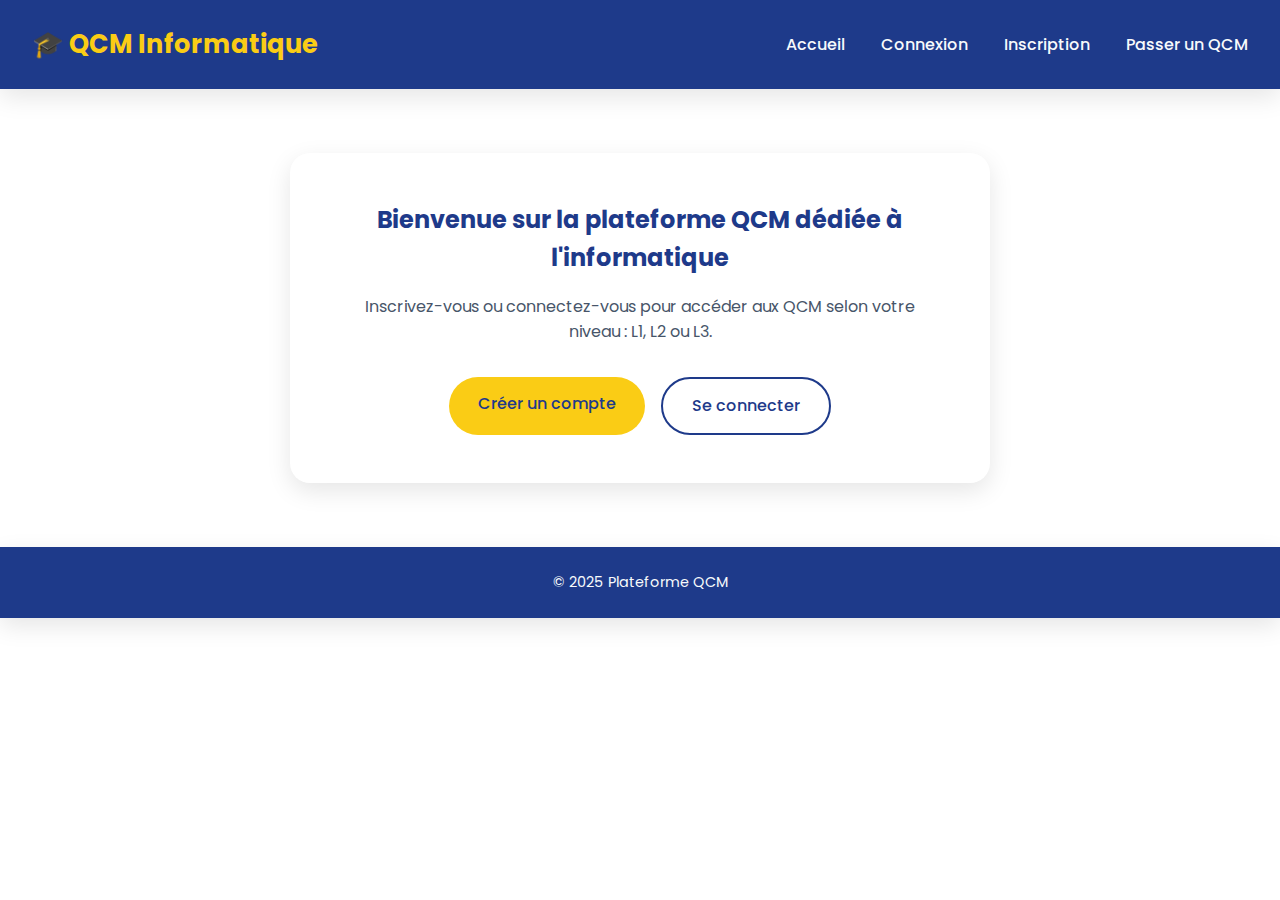
<file: index.html>
<!DOCTYPE html>
<html lang="fr">
<head>
  <meta charset="UTF-8" />
  <meta name="viewport" content="width=device-width, initial-scale=1.0" />
  <title>QCM Informatique</title>
  <link rel="stylesheet" href="style.css" />
  
  <link rel="preconnect" href="https://fonts.googleapis.com">
  <link rel="preconnect" href="https://fonts.gstatic.com" crossorigin>
  <link href="https://fonts.googleapis.com/css2?family=Poppins:wght@300;500;700&display=swap" rel="stylesheet">
</head>
<body>
  <header class="navbar">
    <div class="container">
      <h1 class="logo">🎓 QCM Informatique</h1>
      <nav>
        <a href="index.html">Accueil</a>
        <a href="login.html">Connexion</a>
        <a href="register.html">Inscription</a>
        <a href="dashboard.html">Passer un QCM</a>
      </nav>
    </div>
  </header>

  <main>
    <section class="hero">
      <div class="card">
        <h2>Bienvenue sur la plateforme QCM dédiée à l'informatique</h2>
        <p>Inscrivez-vous ou connectez-vous pour accéder aux QCM selon votre niveau : L1, L2 ou L3.</p>
        <div class="actions">
          <a href="register.html" class="btn primary">Créer un compte</a>
          <a href="login.html" class="btn secondary">Se connecter</a>
        </div>
      </div>
    </section>
  </main>

  <footer>
    <p>&copy; 2025 Plateforme QCM </p>
  </footer>
</body>
</html>
</file>
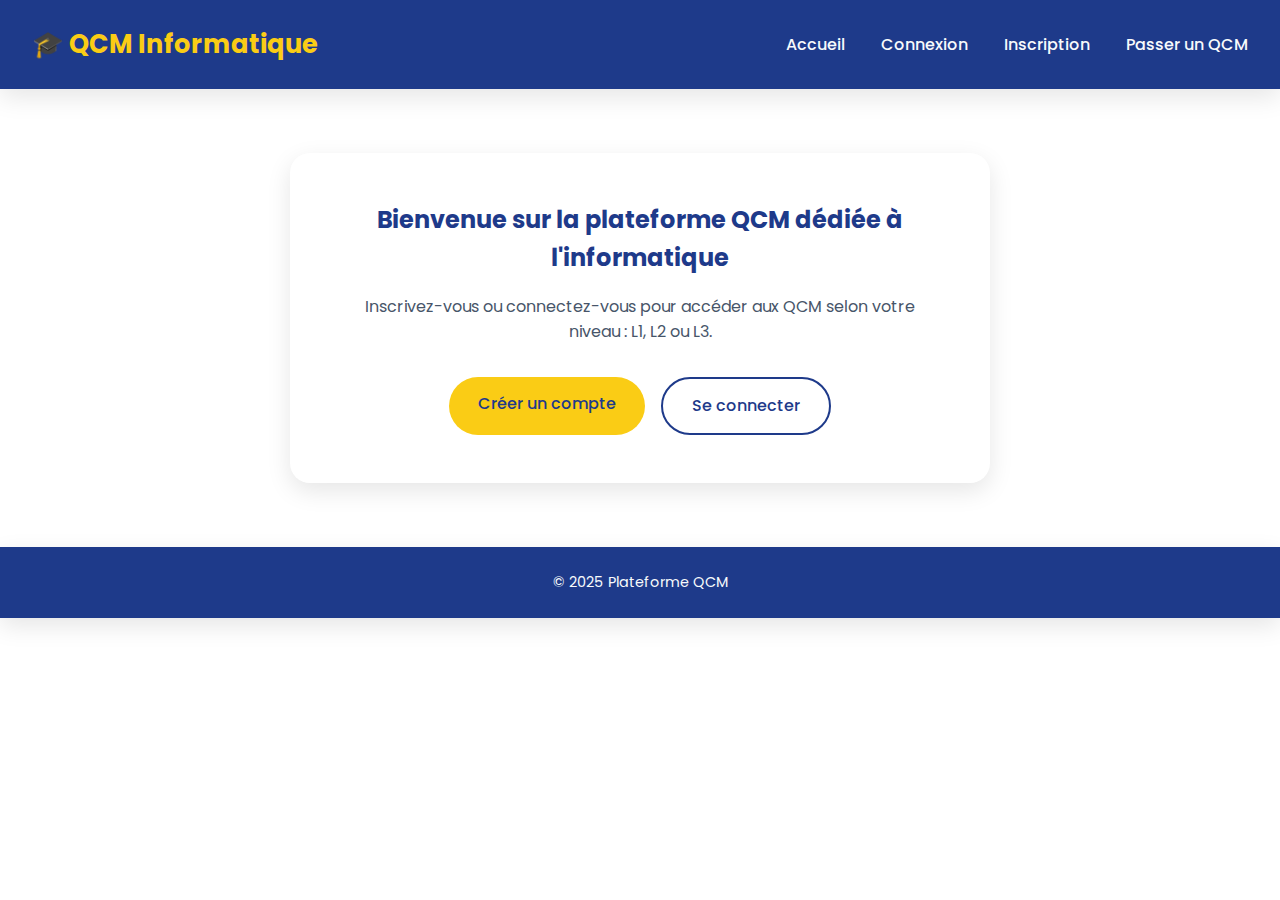
<file: admin_dashboard.html>
<!-- src/main/resources/static/admin_dashboard.html -->
<!DOCTYPE html>
<html lang="fr">
<head>
  <meta charset="UTF-8">
  <title>Admin — Tous les utilisateurs</title>
  <link rel="stylesheet" href="style.css">
</head>
<body>
  <header class="navbar">
    <div class="container">
      <div class="logo">QCM+ (Admin)</div>
      <nav>
        <a href="index.html">Déconnexion</a>
      </nav>
    </div>
  </header>

  <main class="hero">
    <div class="card">
      <h2>Liste des utilisateurs</h2>
      <table class="results-table" id="usersTable">
        <thead>
          <tr><th>ID</th><th>Nom</th><th>Email</th><th>Rôle</th></tr>
        </thead>
        <tbody></tbody>
      </table>
    </div>
  </main>

  <script src="js/admin_dashboard.js"></script>
</body>
</html>
</file>
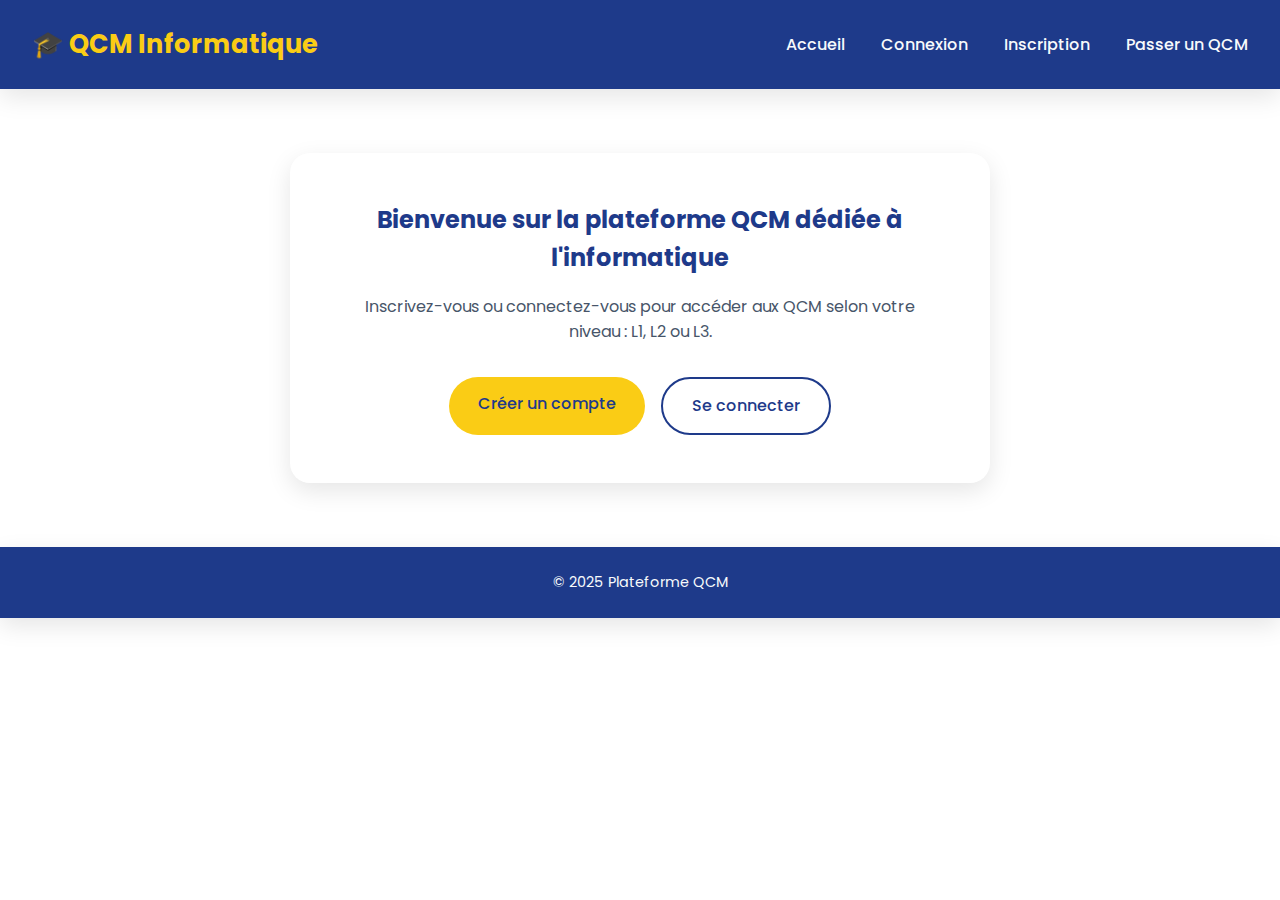
<file: create_exam.html>
<!DOCTYPE html>
<html lang="fr">
<head>
  <meta charset="UTF-8">
  <title>Créer un Examen</title>
  <link rel="stylesheet" href="style.css">
</head>
<body>
  <header class="navbar">
    <div class="container">
      <div class="logo">QCM+</div>
      <nav>
        <a href="dashboard-professeur.html">Dashboard</a>
        <a href="index.html">Déconnexion</a>
      </nav>
    </div>
  </header>

  <main class="hero">
    <div class="card">
      <h2>Créer un Examen</h2>

      <form id="examForm">
        <input
          type="text"
          id="examTitle"
          name="title"
          placeholder="Titre de l'examen"
          required
        />
        <textarea
          id="examDescription"
          name="description"
          placeholder="Description de l'examen"
          rows="4"
          required
        ></textarea>
        <button type="submit" class="btn primary">
          Créer l'examen
        </button>
      </form>
    </div>
  </main>

  <script src="js/create_exam.js"></script>
</body>
</html>
</file>
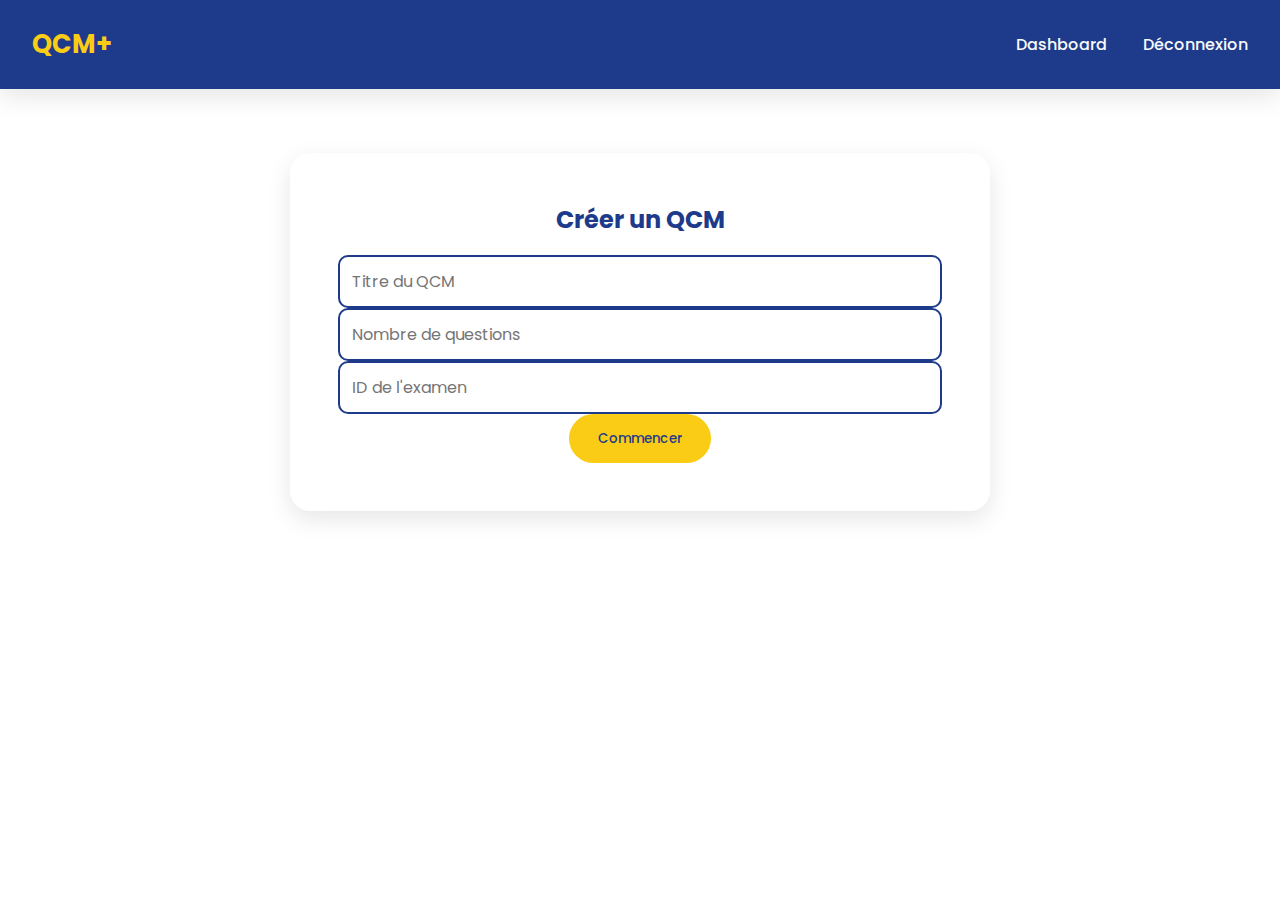
<file: create_qcm.html>
<!DOCTYPE html>
<html lang="fr">
<head>
  <meta charset="UTF-8">
  <title>Créer un QCM</title>
  <link rel="stylesheet" href="style.css">
</head>
<body>
  <header class="navbar">
    <div class="container">
      <div class="logo">QCM+</div>
      <nav>
        <a href="dashboard-professeur.html">Dashboard</a>
        <a href="index.html">Déconnexion</a>
      </nav>
    </div>
  </header>

  <main class="hero">
    <div class="card">
      <h2>Créer un QCM</h2>

      <!-- Formulaire configuration initiale -->
      <form id="qcmConfigForm">
        <input type="text" id="titre" placeholder="Titre du QCM" required>
        <input type="number" id="nombreQuestions" placeholder="Nombre de questions" min="1" required>
        <input type="number" id="examId" placeholder="ID de l'examen" required>
        <button type="submit" class="btn primary">Commencer</button>
      </form>

      <!-- Formulaire création des questions -->
      <form id="qcmQuestionsForm" style="display: none;">
        <label for="qcmDuration">Durée du QCM (en minutes) :</label>
        <input type="number" id="qcmDuration" name="duration" min="1" max="120" required />

        <label for="niveau">Niveau :</label>
        <select id="niveau" name="niveau" required>
          <option value="L1">L1</option>
          <option value="L2">L2</option>
          <option value="L3">L3</option>
          <option value="M1">M1</option>
          <option value="M2">M2</option>
        </select>

        <!-- Champ caché pour l'ID de l'examen -->
        <input type="hidden" id="examId" value="4">

        <div id="questionsContainer"></div>

        <button type="submit" class="btn primary">Enregistrer le QCM</button>
      </form>
    </div>
  </main>

  <script src="js/create_qcm.js"></script>
</body>
</html>
</file>
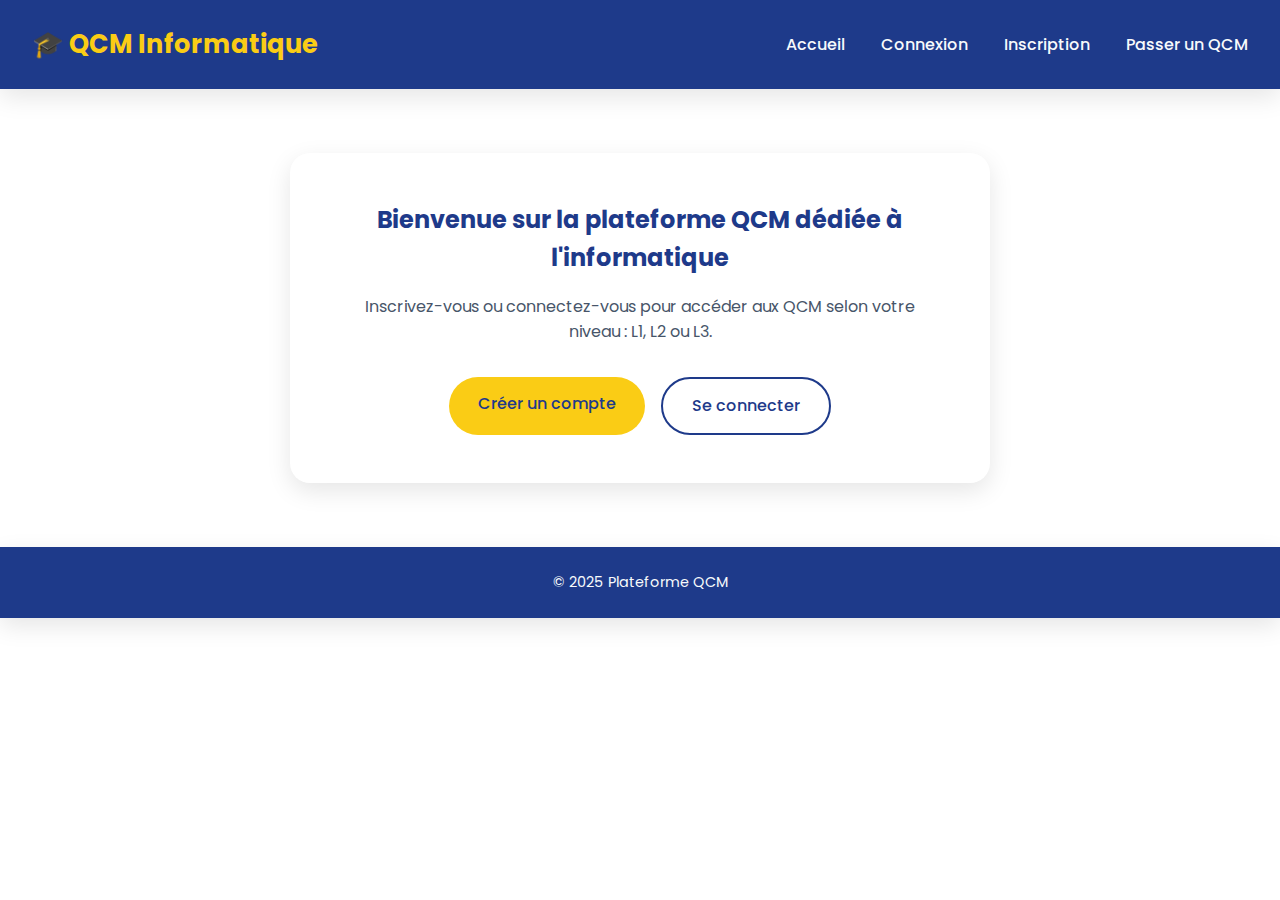
<file: creer_questions.html>
<!DOCTYPE html>
<html lang="fr">
<head>
  <meta charset="UTF-8">
  <title>Ajouter des Questions</title>
  <link rel="stylesheet" href="style.css">
</head>
<body>
  <header class="navbar">
    <div class="container">
      <div class="logo">QCM+</div>
      <nav>
        <a href="dashboard-professeur.html">Dashboard</a>
        <a href="index.html">Déconnexion</a>
      </nav>
    </div>
  </header>

  <main class="hero">
    <div class="card">
      <h2>Ajouter des Questions</h2>

      <!-- Étape 1 : choisir l'examen et le nombre de questions -->
      <form id="configForm">
        <label for="examSelect">Sélectionner l’examen :</label>
        <select id="examSelect" required>
          <option value="">-- Sélectionner --</option>
        </select>

        <input
          type="number"
          id="nombreQuestions"
          placeholder="Nombre de questions"
          min="1"
          required
        />
        <button type="submit" class="btn primary">Commencer</button>
      </form>

      <!-- Étape 2 : remplir chaque question + choix -->
      <form id="questionsForm" style="display: none;">
        <div id="questionsContainer"></div>
        <button type="submit" class="btn primary">
          Enregistrer les questions et choix
        </button>
      </form>
    </div>
  </main>

  <script src="js/create_question.js"></script>
</body>
</html>
</file>
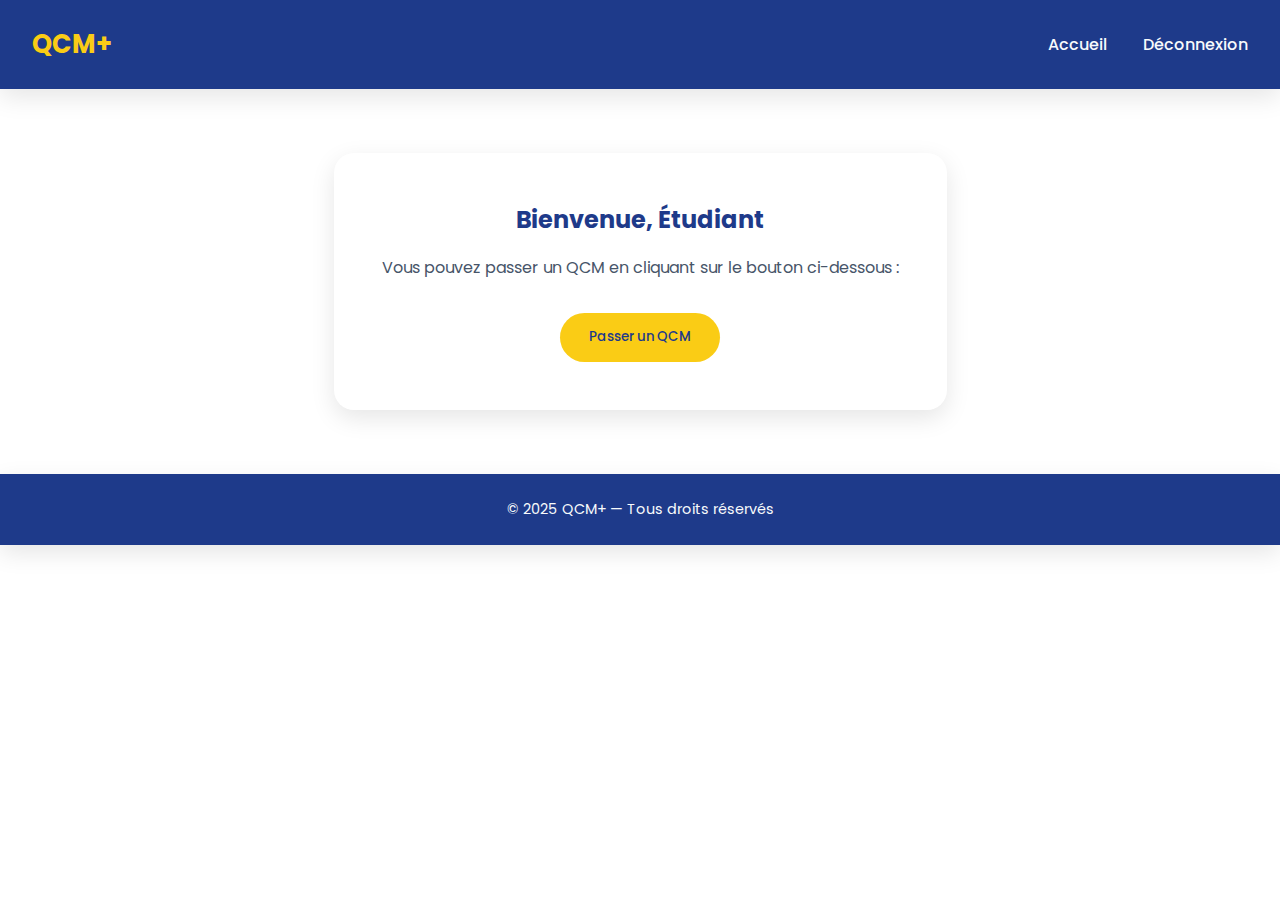
<file: dashboard-etudiant.html>
<!DOCTYPE html>
<html lang="fr">
<head>
  <meta charset="UTF-8" />
  <meta name="viewport" content="width=device-width, initial-scale=1.0" />
  <title>Dashboard - Étudiant</title>
  <link href="https://fonts.googleapis.com/css2?family=Poppins:wght@300;500;700&display=swap" rel="stylesheet">
  <link rel="stylesheet" href="style.css" />
</head>
<body>
  <header class="navbar">
    <div class="container">
      <div class="logo">QCM+</div>
      <nav>
        <a href="index.html">Accueil</a>
        <a href="logout.html">Déconnexion</a>
      </nav>
    </div>
  </header>

  <main>
    <section class="hero">
      <div class="card">
        <h2>Bienvenue, Étudiant</h2>
        <p>Vous pouvez passer un QCM en cliquant sur le bouton ci-dessous :</p>
        
        <!-- Bouton qui permet à l'étudiant de passer un QCM -->
        <button class="btn primary" onclick="window.location.href='qcm.html'">Passer un QCM</button>
      </div>
    </section>
  </main>

  <footer>
    &copy; 2025 QCM+ — Tous droits réservés
  </footer>
</body>
</html>
</file>
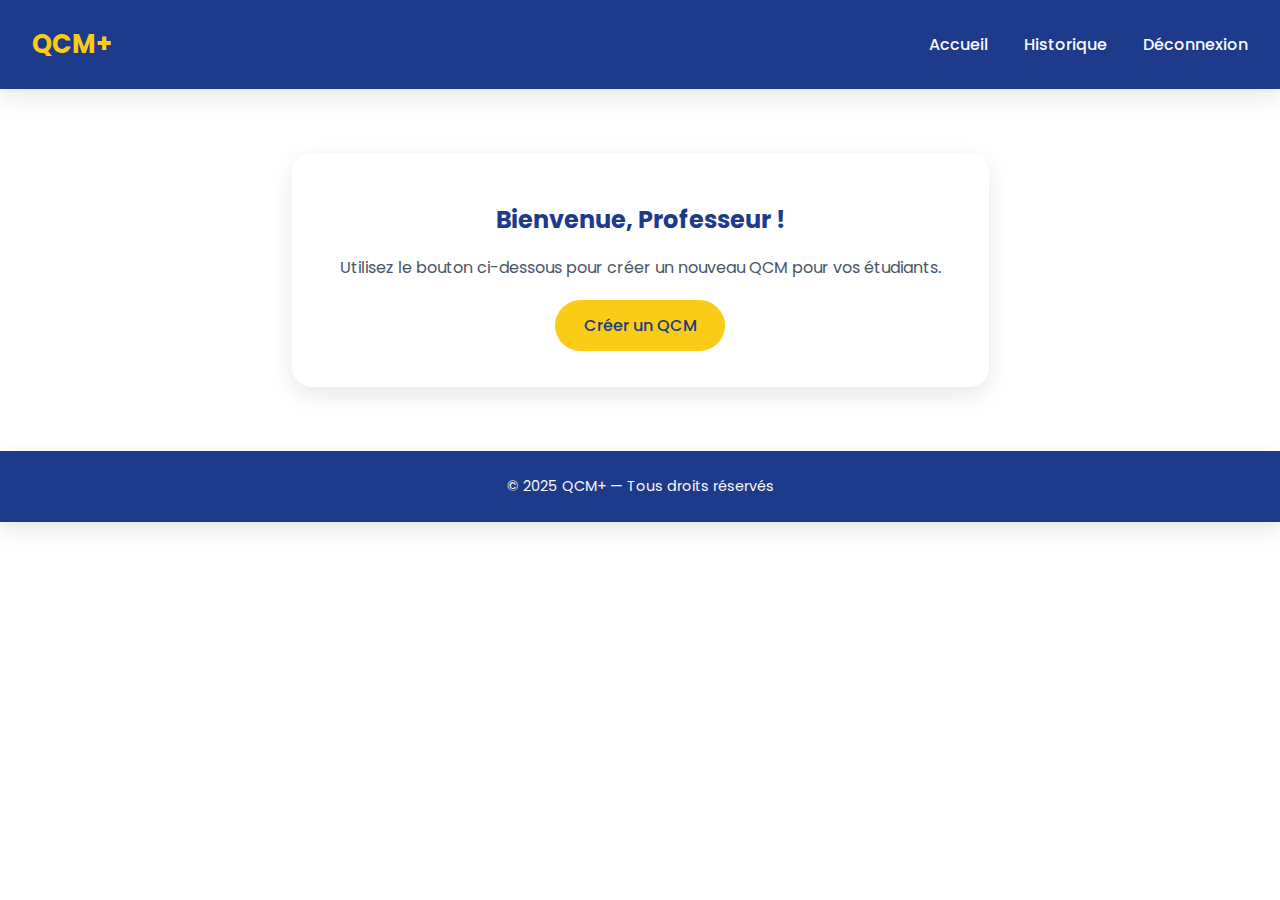
<file: dashboard-professeur.html>
<!DOCTYPE html>
<html lang="fr">
<head>
  <meta charset="UTF-8" />
  <meta name="viewport" content="width=device-width, initial-scale=1.0" />
  <title>Dashboard Professeur - QCM+</title>
  <link href="https://fonts.googleapis.com/css2?family=Poppins:wght@300;500;700&display=swap" rel="stylesheet">
  <link rel="stylesheet" href="style.css" />
</head>
<body>

  <header class="navbar">
    <div class="container">
      <div class="logo">QCM+</div>
      <nav>
        <a href="index.html">Accueil</a>
        <a href="historique.html">Historique</a>
        <a href="login.html">Déconnexion</a>
      </nav>
      
    </div>
  </header>

  <main>
    <section class="hero">
      <div class="card">
        <h2>Bienvenue, Professeur !</h2>
        <p>Utilisez le bouton ci-dessous pour créer un nouveau QCM pour vos étudiants.</p>
        <a href="create_exam.html" class="btn primary">Créer un QCM</a>

        
        
      </div>
    </section>
  </main>

  <footer>
    &copy; 2025 QCM+ — Tous droits réservés
  </footer>

  <script>
    const historique = JSON.parse(localStorage.getItem("historiqueQCM")) || [];
    const tbody = document.querySelector("#historiqueTable tbody");

    historique.forEach(entry => {
      const tr = document.createElement("tr");
      tr.innerHTML = `
        <td>${entry.nom}</td>
        <td>${entry.note} / 20</td>
        <td>${entry.date}</td>
      `;
      tbody.appendChild(tr);
    });
  </script>
</body>
</html>
</file>
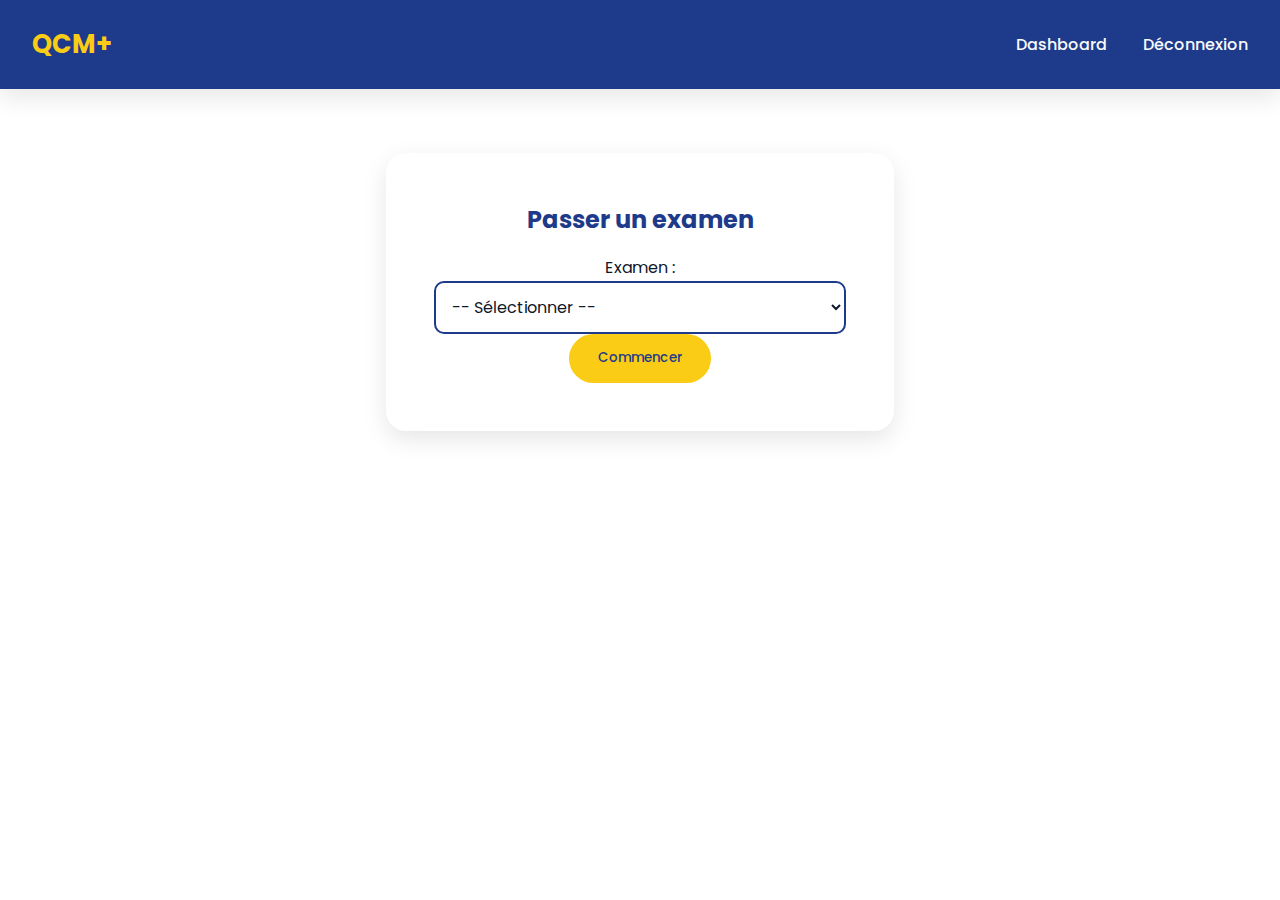
<file: etudiant_exam.html>
<!-- src/main/resources/static/etudiant_exam.html -->
<!DOCTYPE html>
<html lang="fr">
<head>
  <meta charset="UTF-8">
  <title>Passer un examen</title>
  <link rel="stylesheet" href="style.css">
</head>
<body>
  <header class="navbar">
    <div class="container">
      <div class="logo">QCM+</div>
      <nav>
        <a href="dashboard.html">Dashboard</a>
        <a href="index.html">Déconnexion</a>
      </nav>
    </div>
  </header>

  <main class="hero">
    <div class="card">
      <h2>Passer un examen</h2>

      <!-- Sélection exam + démarrer -->
      <form id="startForm">
        <label for="examSelect">Examen :</label>
        <select id="examSelect" required>
          <option value="">-- Sélectionner --</option>
        </select>
        <button type="submit" class="btn primary">Commencer</button>
      </form>

      <!-- Questions & choix -->
      <form id="examForm" style="display:none;">
        <div id="questionsContainer"></div>
        <button type="submit" class="btn primary">
          Soumettre mes réponses
        </button>
      </form>
    </div>
  </main>

  <script src="js/take_exam.js"></script>
</body>
</html>
</file>
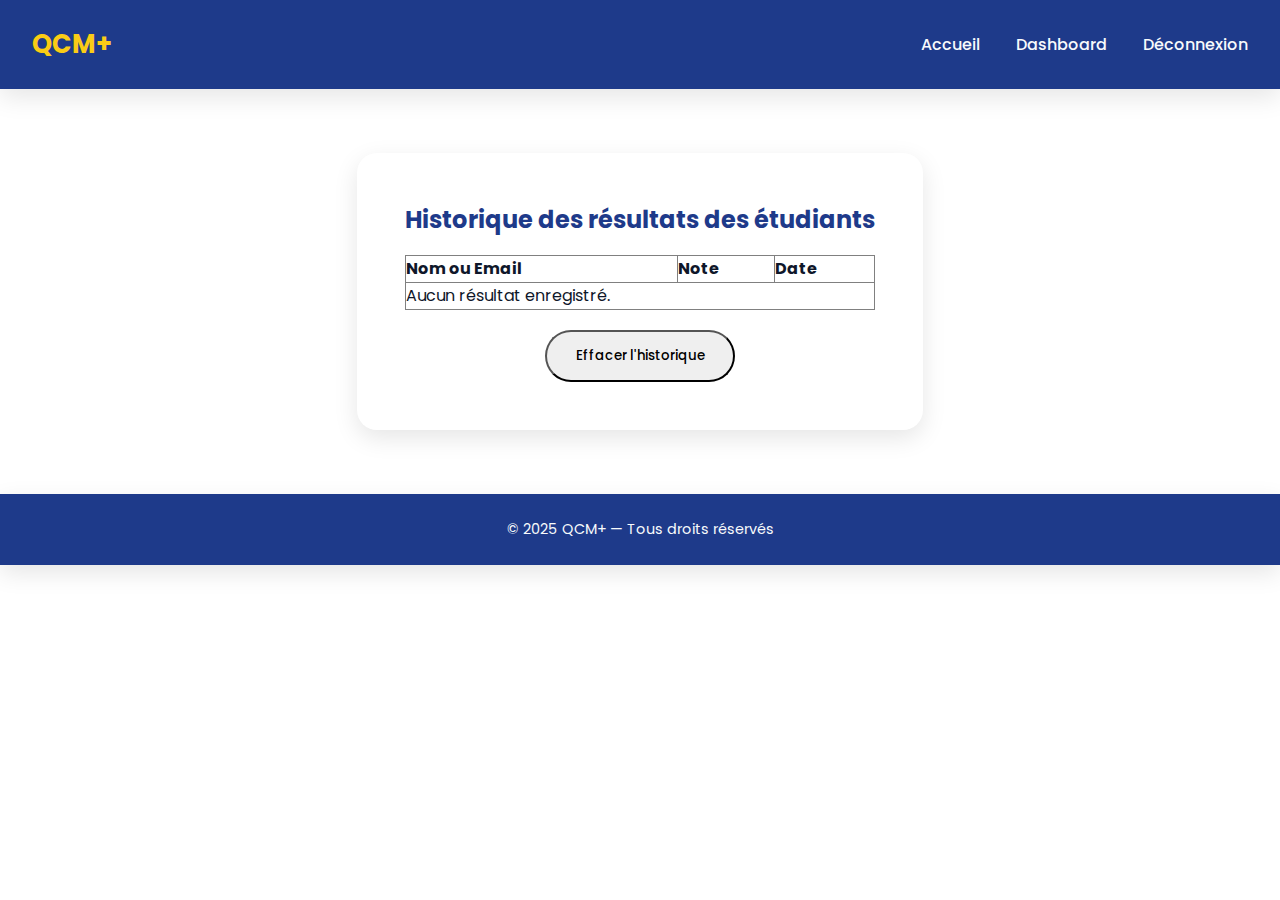
<file: historique.html>
<!DOCTYPE html>
<html lang="fr">
<head>
  <meta charset="UTF-8" />
  <meta name="viewport" content="width=device-width, initial-scale=1.0" />
  <title>Historique des résultats - QCM+</title>
  <link href="https://fonts.googleapis.com/css2?family=Poppins:wght@300;500;700&display=swap" rel="stylesheet">
  <link rel="stylesheet" href="style.css" />
</head>
<body>

  <header class="navbar">
    <div class="container">
      <div class="logo">QCM+</div>
      <nav>
        <a href="index.html">Accueil</a>
        <a href="dashboard-professeur.html">Dashboard</a>
        <a href="login.html">Déconnexion</a>
      </nav>
    </div>
  </header>

  <main>
    <section class="hero">
      <div class="card">
        <h2>Historique des résultats des étudiants</h2>
        <table id="historiqueTable" border="1" style="width:100%; text-align:left; border-collapse:collapse; margin-top:10px;">
          <thead>
            <tr>
              <th>Nom ou Email</th>
              <th>Note</th>
              <th>Date</th>
            </tr>
          </thead>
          <tbody></tbody>
        </table>

        <button onclick="effacerHistorique()" class="btn danger" style="margin-top: 20px;">Effacer l'historique</button>
      </div>
    </section>
  </main>

  <footer>
    &copy; 2025 QCM+ — Tous droits réservés
  </footer>

  <script>
    const tbody = document.querySelector("#historiqueTable tbody");

    function afficherHistorique() {
      tbody.innerHTML = "";
      const historique = JSON.parse(localStorage.getItem("historiqueQCM")) || [];

      if (historique.length === 0) {
        tbody.innerHTML = "<tr><td colspan='3'>Aucun résultat enregistré.</td></tr>";
        return;
      }

      historique.forEach(entry => {
        const tr = document.createElement("tr");
        tr.innerHTML = `
          <td>${entry.nom}</td>
          <td>${entry.note} / 20</td>
          <td>${entry.date}</td>
        `;
        tbody.appendChild(tr);
      });
    }

    function effacerHistorique() {
      if (confirm("Êtes-vous sûr de vouloir effacer l'historique ?")) {
        localStorage.removeItem("historiqueQCM");
        afficherHistorique();
      }
    }

    afficherHistorique();
  </script>

</body>
</html>
</file>
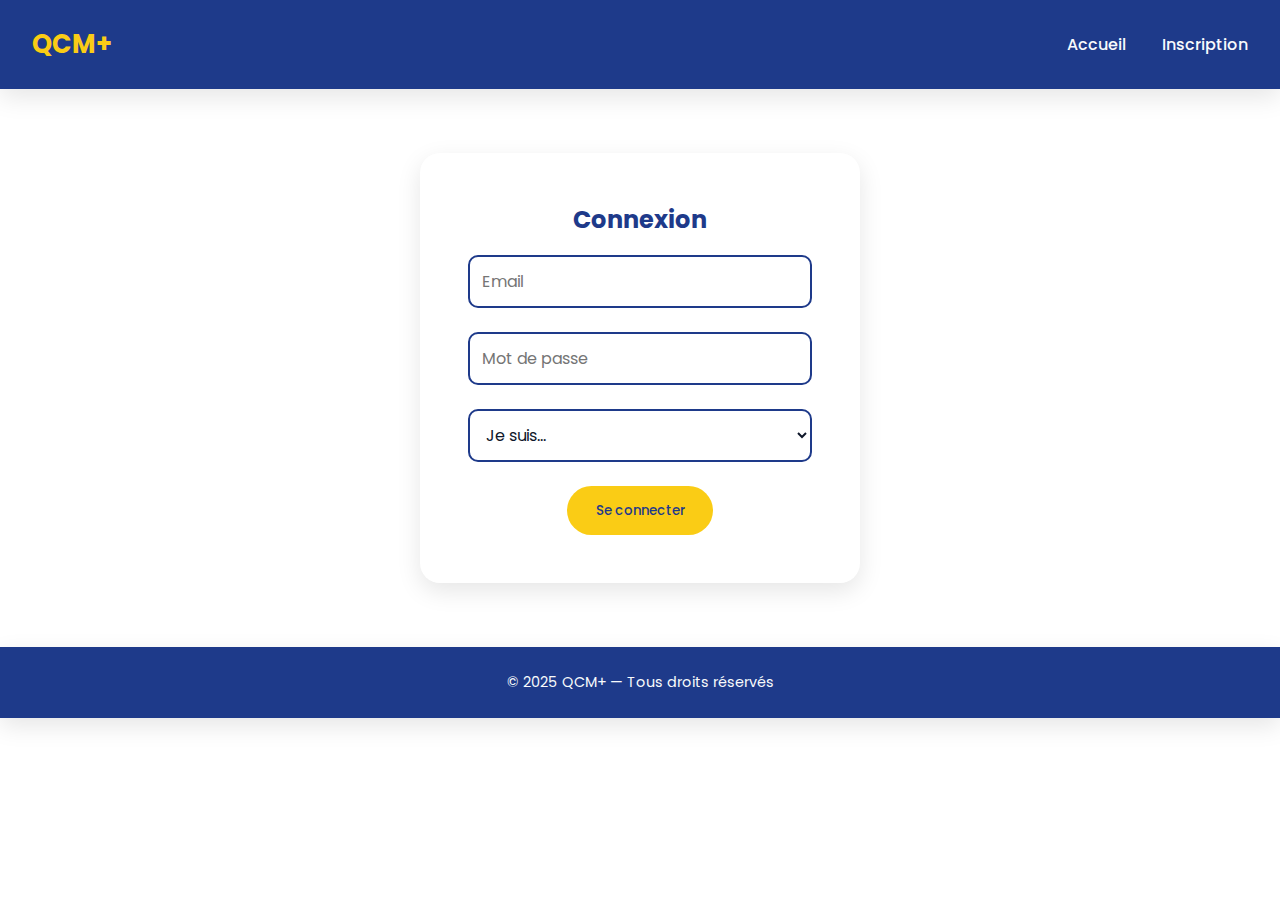
<file: login.html>
<!DOCTYPE html>
<html lang="fr">
<head>
  <meta charset="UTF-8" />
  <meta name="viewport" content="width=device-width, initial-scale=1.0" />
  <title>Connexion</title>
  <link href="https://fonts.googleapis.com/css2?family=Poppins:wght@300;500;700&display=swap" rel="stylesheet">
  <link rel="stylesheet" href="style.css" />
</head>
<body>
  <header class="navbar">
    <div class="container">
      <div class="logo">QCM+</div>
      <nav>
        <a href="index.html">Accueil</a>
        <a href="register.html">Inscription</a>
      </nav>
    </div>
  </header>

  <main>
    <section class="hero">
      <div class="card">
        <h2>Connexion</h2>
        <form id="loginForm">
          <div class="form-group">
            <input type="email" id="email" placeholder="Email" required>
          </div>
          <div class="form-group">
            <input type="password" id="password" placeholder="Mot de passe" required>
          </div>
          <div class="form-group">
            <select id="role" required>
              <option value="">Je suis...</option>
              <option value="etudiant">Étudiant</option>
              <option value="professeur">Professeur</option>
              <option value="admin">Admin</option>
            </select>
          </div>
          <button class="btn primary" type="submit">Se connecter</button>
        </form>
      </div>
    </section>
  </main>

  <footer>
    &copy; 2025 QCM+ — Tous droits réservés
  </footer>

  <script src="js/login.js"></script>
</body>
</html>
</file>
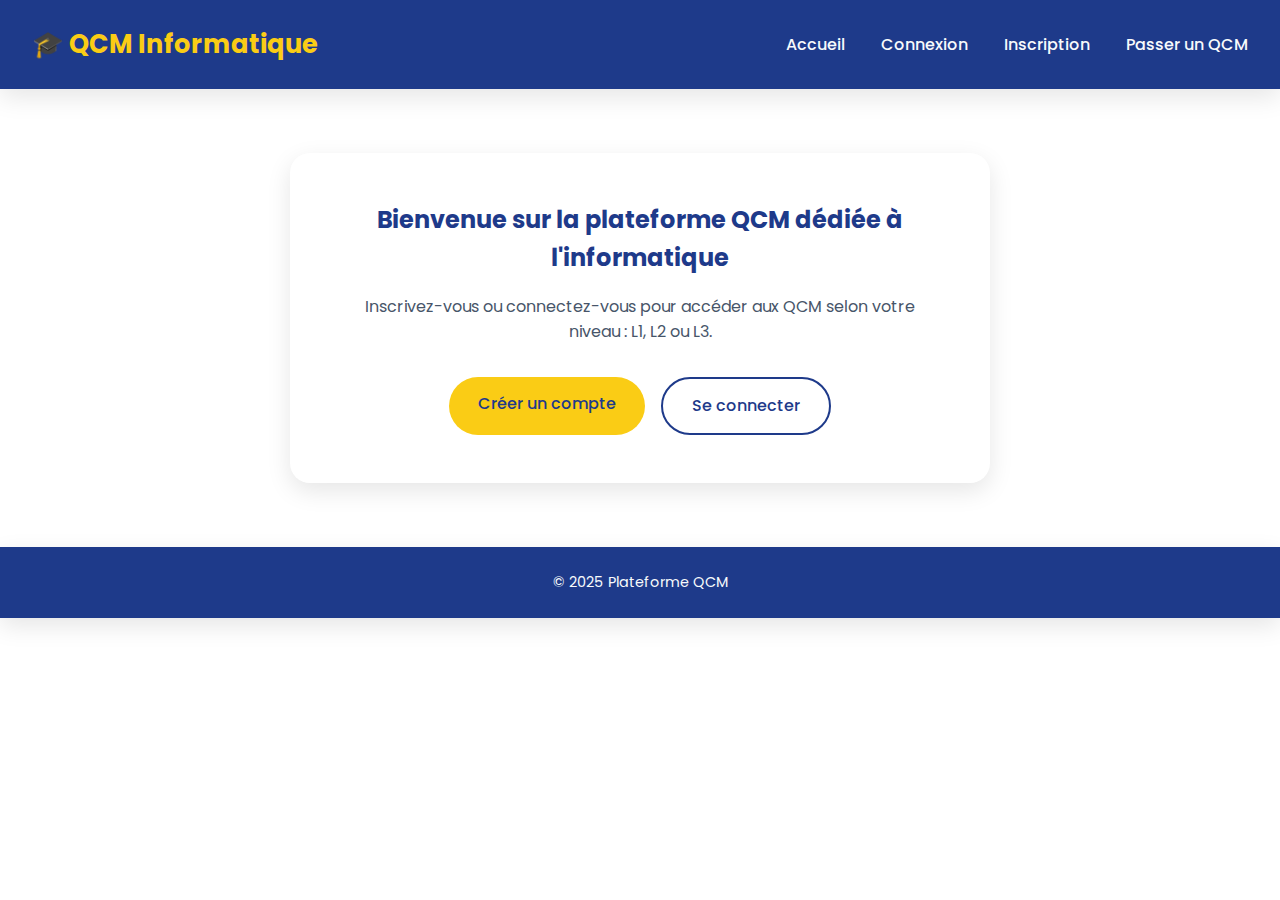
<file: prof_results.html>
<!DOCTYPE html>
<html lang="fr">
<head>
  <meta charset="UTF-8">
  <title>Mes examens & résultats</title>
  <link rel="stylesheet" href="style.css">
</head>
<body>
  <header class="navbar">
    <div class="container">
      <div class="logo">QCM+</div>
      <nav>
        <a href="dashboard-professeur.html">Dashboard</a>
        <a href="index.html">Déconnexion</a>
      </nav>
    </div>
  </header>

  <main class="hero">
    <div class="card">
      <h2>Mes examens et leurs résultats</h2>
      <div id="resultsContainer"></div>
    </div>
  </main>

  <script src="js/prof_results.js"></script>
</body>
</html>
</file>
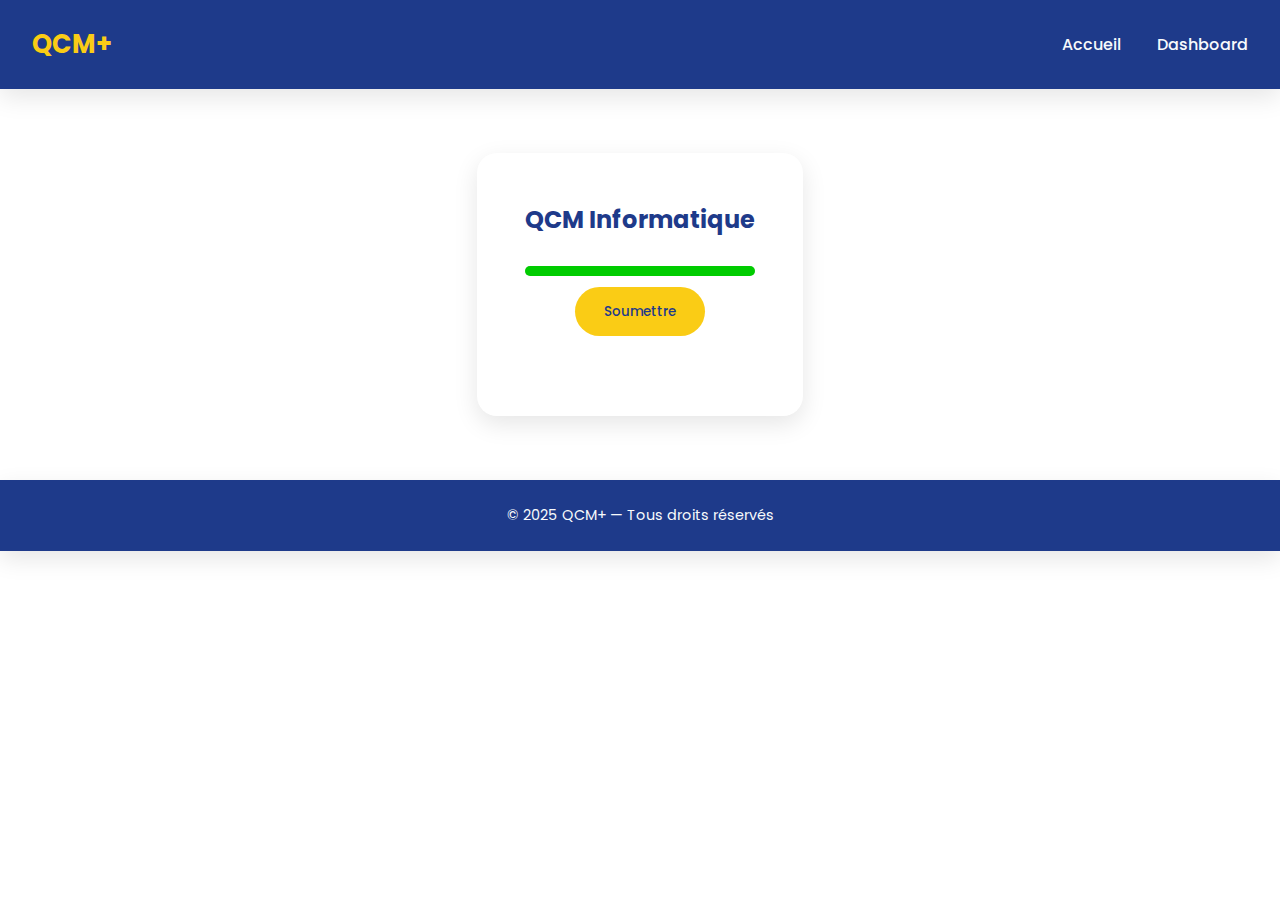
<file: qcm.html>
<!DOCTYPE html>
<html lang="fr">
<head>
  <meta charset="UTF-8" />
  <title>QCM</title>
  <link href="https://fonts.googleapis.com/css2?family=Poppins:wght@300;500;700&display=swap" rel="stylesheet" />
  <link rel="stylesheet" href="style.css" />
  <style>
    /* Animation de la barre de progression */
    #timer-bar {
      width: 100%;
      height: 10px;
      background-color: #e0e0e0;
      border-radius: 5px;
    }
    #timer-fill {
      height: 100%;
      background-color: #00cc00;
      border-radius: 5px;
      animation: progress 60s linear infinite;
    }

    @keyframes progress {
      0% { width: 100%; }
      100% { width: 0%; }
    }
  </style>
</head>
<body>
  <header class="navbar">
    <div class="container">
      <div class="logo">QCM+</div>
      <nav>
        <a href="index.html">Accueil</a>
        <a href="dashboard.html">Dashboard</a>
      </nav>
    </div>
  </header>

  <main>
    <section class="hero">
      <div class="card">
        <h2>QCM Informatique</h2>
        
        <div style="display: flex; justify-content: space-between; align-items: center;">
          <p id="questionCounter"></p>
          <div id="timer-bar">
            <div id="timer-fill"></div>
          </div>
        </div>

        <form id="qcmForm">
          <!-- Les questions seront injectées ici dynamiquement -->
        </form>

        <button class="btn primary" onclick="submitQCM()">Soumettre</button>
        <p id="score" style="margin-top: 20px; font-weight: bold;"></p>
      </div>
    </section>
  </main>

  <footer>
    &copy; 2025 QCM+ — Tous droits réservés
  </footer>

  <script src="js/qcm.js"></script>
</body>
</html>
</file>
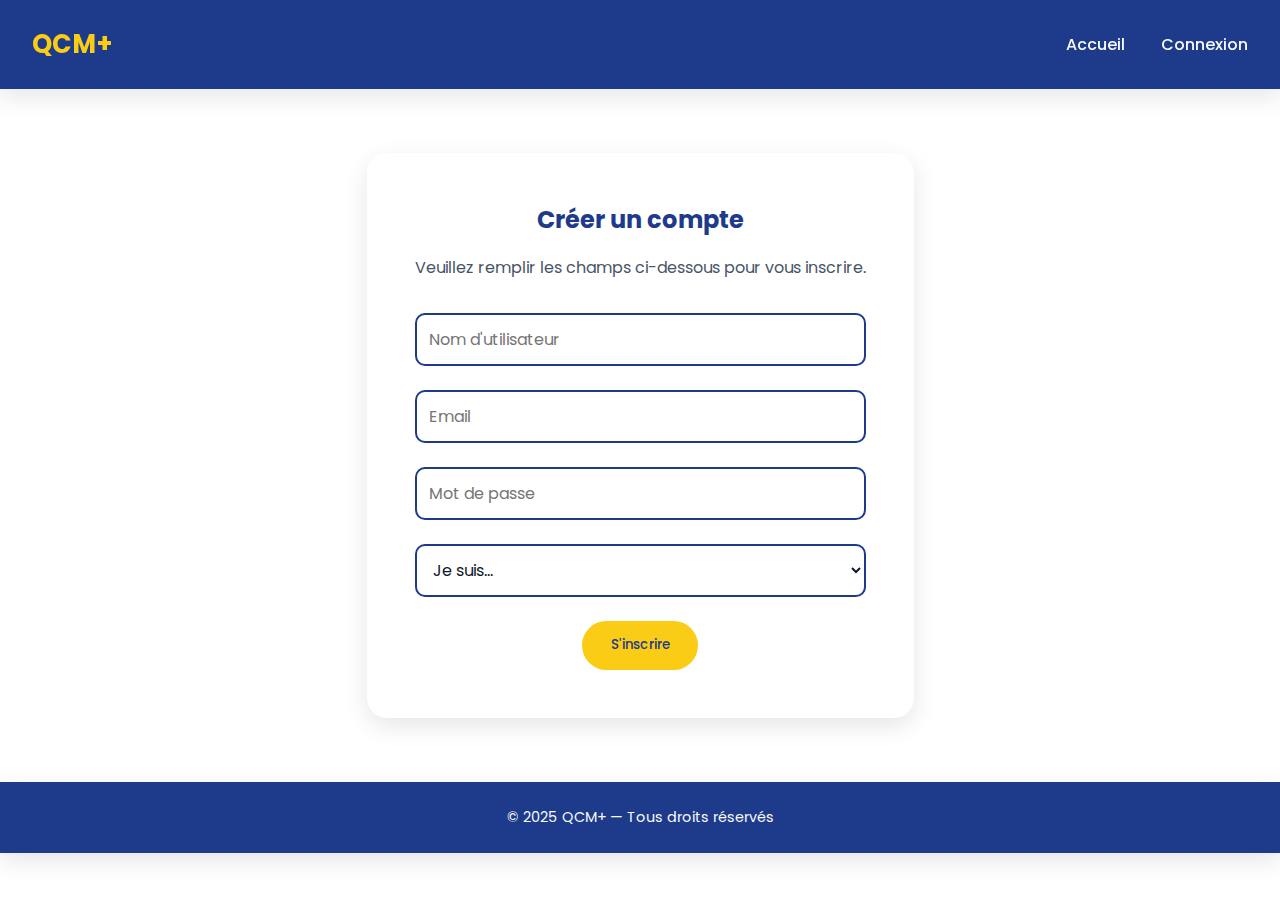
<file: register.html>
<!DOCTYPE html>
<html lang="fr">
<head>
  <meta charset="UTF-8" />
  <meta name="viewport" content="width=device-width, initial-scale=1.0" />
  <title>Inscription</title>

  <!-- Police Poppins -->
  <link href="https://fonts.googleapis.com/css2?family=Poppins:wght@300;500;700&display=swap" rel="stylesheet">

  <!-- Style CSS -->
  <link rel="stylesheet" href="style.css" />
</head>
<body>

  <header class="navbar">
    <div class="container">
      <div class="logo">QCM+</div>
      <nav>
        <a href="index.html">Accueil</a>
        <a href="login.html">Connexion</a>
      </nav>
    </div>
  </header>

  <main>
    <section class="hero">
      <div class="card">
        <h2>Créer un compte</h2>
        <p>Veuillez remplir les champs ci-dessous pour vous inscrire.</p>
        <form id="registerForm">
          <div class="form-group">
            <input type="text" id="username" name="username" placeholder="Nom d'utilisateur" required>
          </div>
          <div class="form-group">
            <input type="email" id="email" name="email" placeholder="Email" required>
          </div>
          <div class="form-group">
            <input type="password" id="password" name="password" placeholder="Mot de passe" required>
          </div>
          <div class="form-group">
            <select id="role" name="role" required>
              <option value="">Je suis...</option>
              <option value="etudiant">Étudiant</option>
              <option value="professeur">Professeur</option>
              <option value="admin">Admin</option>
            </select>
          </div>
          <button type="submit" class="btn primary">S'inscrire</button>
        </form>
      </div>
    </section>
  </main>

  <footer>
    &copy; 2025 QCM+ — Tous droits réservés
  </footer>

  <!-- Script JS -->
  <script src="js/register.js"></script>
</body>
</html>
</file>
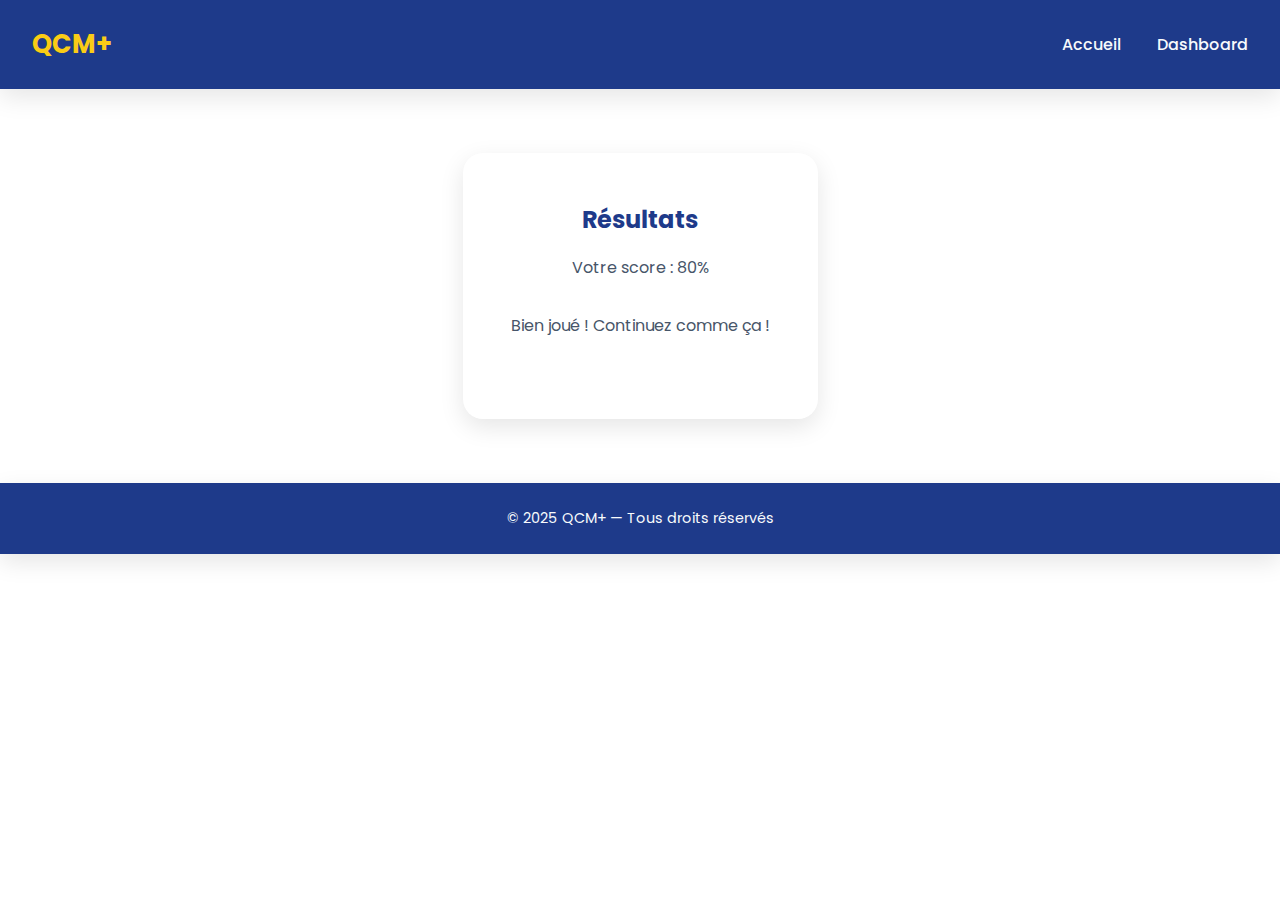
<file: resultat.html>
<!DOCTYPE html>
<html lang="fr">
<head>
  <meta charset="UTF-8" />
  <meta name="viewport" content="width=device-width, initial-scale=1.0" />
  <title>Résultats du QCM</title>
  <link href="https://fonts.googleapis.com/css2?family=Poppins:wght@300;500;700&display=swap" rel="stylesheet">
  <link rel="stylesheet" href="style.css" />
</head>
<body>

  <header class="navbar">
    <div class="container">
      <div class="logo">QCM+</div>
      <nav>
        <a href="index.html">Accueil</a>
        <a href="dashboard.html">Dashboard</a>
      </nav>
    </div>
  </header>

  <main>
    <section class="hero">
      <div class="card">
        <h2>Résultats</h2>
        <p id="scoreText"></p>
        <p id="feedbackText"></p>
      </div>
    </section>
  </main>

  <footer>
    &copy; 2025 QCM+ — Tous droits réservés
  </footer>

  <script>
    // Exemples de feedbacks et scores
    const score = 80; // Score obtenu par l'utilisateur
    const feedback = score >= 70 ? "Bien joué ! Continuez comme ça !" : "Il reste encore des progrès à faire.";
    
    document.getElementById("scoreText").innerText = `Votre score : ${score}%`;
    document.getElementById("feedbackText").innerText = feedback;
  </script>

</body>
</html>
</file>
<file: style.css>
/* Import de la police Poppins */
@import url('https://fonts.googleapis.com/css2?family=Poppins:wght@300;500;700&display=swap');

:root {
  --primary: #1e3a8a; /* Bleu profond */
  --secondary: #facc15; /* Jaune doré */
  --background: #ffffff; /* Blanc */
  --text-dark: #0f172a;
  --text-light: #f8fafc;
  --shadow: 0 8px 24px rgba(0, 0, 0, 0.1);
}

* {
  margin: 0;
  padding: 0;
  box-sizing: border-box;
  font-family: 'Poppins', sans-serif;
}

body {
  background-color: var(--background);
  color: var(--text-dark);
  line-height: 1.6;
  min-height: 100vh;
  font-size: 16px;
  padding-bottom: 50px;
}

header.navbar {
  background-color: var(--primary);
  padding: 1.5rem 2rem;
  box-shadow: var(--shadow);
  position: sticky;
  top: 0;
  z-index: 100;
}

header .container {
  display: flex;
  justify-content: space-between;
  align-items: center;
}

.logo {
  color: var(--secondary);
  font-weight: 700;
  font-size: 1.6rem;
}

nav a {
  margin-left: 2rem;
  text-decoration: none;
  color: var(--text-light);
  font-weight: 500;
  transition: color 0.3s ease;
}

nav a:hover {
  color: var(--secondary);
}

main {
  display: flex;
  align-items: center;
  justify-content: center;
  padding: 4rem 1rem;
  flex-direction: column;
}

.hero .card {
  background: var(--background);
  padding: 3rem;
  max-width: 700px;
  border-radius: 20px;
  box-shadow: var(--shadow);
  text-align: center;
}

.card h2 {
  margin-bottom: 1rem;
  font-weight: 700;
  color: var(--primary);
}

.card p {
  margin-bottom: 2rem;
  color: #475569;
}

.actions {
  display: flex;
  justify-content: center;
  gap: 1rem;
}

.btn {
  padding: 0.9rem 1.8rem;
  border-radius: 40px;
  font-weight: 500;
  text-decoration: none;
  transition: all 0.3s ease;
}

.btn.primary {
  background-color: var(--secondary);
  color: var(--primary);
  border: none;
}

.btn.primary:hover {
  background-color: var(--primary);
  color: var(--text-light);
  transform: scale(1.05);
}

.btn.secondary {
  background-color: transparent;
  border: 2px solid var(--primary);
  color: var(--primary);
}

.btn.secondary:hover {
  background-color: var(--primary);
  color: var(--text-light);
  transform: scale(1.05);
}

footer {
  text-align: center;
  padding: 1.5rem;
  background-color: var(--primary);
  color: var(--text-light);
  font-size: 0.9rem;
  box-shadow: var(--shadow);
  position: relative;
  bottom: 0;
  width: 100%;
}

form .form-group {
  margin-bottom: 1.5rem;
}

form input,
form select {
  width: 100%;
  padding: 0.75rem;
  border: 2px solid var(--primary);
  border-radius: 10px;
  font-size: 1rem;
  background-color: var(--background);
  color: var(--text-dark);
}

form input:focus,
form select:focus {
  outline: none;
  border-color: var(--secondary);
  box-shadow: 0 0 0 3px rgba(250, 204, 21, 0.3);
}

/* Ajout du timer avec animation */
.timer {
  font-size: 1.5rem;
  color: var(--primary);
  font-weight: 600;
  margin-top: 2rem;
  animation: pulse 1s infinite ease-in-out;
}

@keyframes pulse {
  0% {
    opacity: 0.7;
  }
  50% {
    opacity: 1;
  }
  100% {
    opacity: 0.7;
  }
}

/* Design responsive */
@media (max-width: 768px) {
  header .container {
    flex-direction: column;
    text-align: center;
  }

  .actions {
    flex-direction: column;
    gap: 1rem;
  }

  .hero .card {
    padding: 2rem;
    width: 100%;
  }
}

/* Page résultat */
.result-card {
  background: var(--background);
  padding: 3rem;
  border-radius: 20px;
  box-shadow: var(--shadow);
  text-align: center;
  max-width: 600px;
  margin-top: 3rem;
}

.result-card h2 {
  color: var(--primary);
  font-weight: 700;
  margin-bottom: 1rem;
}

.result-card .score {
  font-size: 2rem;
  font-weight: 700;
  color: var(--secondary);
}

.result-card .feedback {
  font-size: 1.2rem;
  color: #475569;
  margin-top: 1rem;
}

/* Ajout des animations de boutons */
.btn:hover {
  animation: click-animation 0.3s ease-out;
}

@keyframes click-animation {
  0% {
    transform: scale(1);
  }
  50% {
    transform: scale(0.95);
  }
  100% {
    transform: scale(1);
  }
}
.results-table {
  width: 100%;
  border-collapse: collapse;
  margin-top: 15px;
}
.results-table th,
.results-table td {
  border: 1px solid #ccc;
  padding: 8px;
  text-align: left;
}
.results-table th {
  background-color: #f0f0f0;
}

/* Reuse .results-table or define a new one for admin */
.results-table {
  width: 100%;
  border-collapse: collapse;
  margin-top: 15px;
}
.results-table th,
.results-table td {
  border: 1px solid #ccc;
  padding: 8px;
  text-align: left;
}
.results-table th {
  background-color: #f0f0f0;
}
</file>
